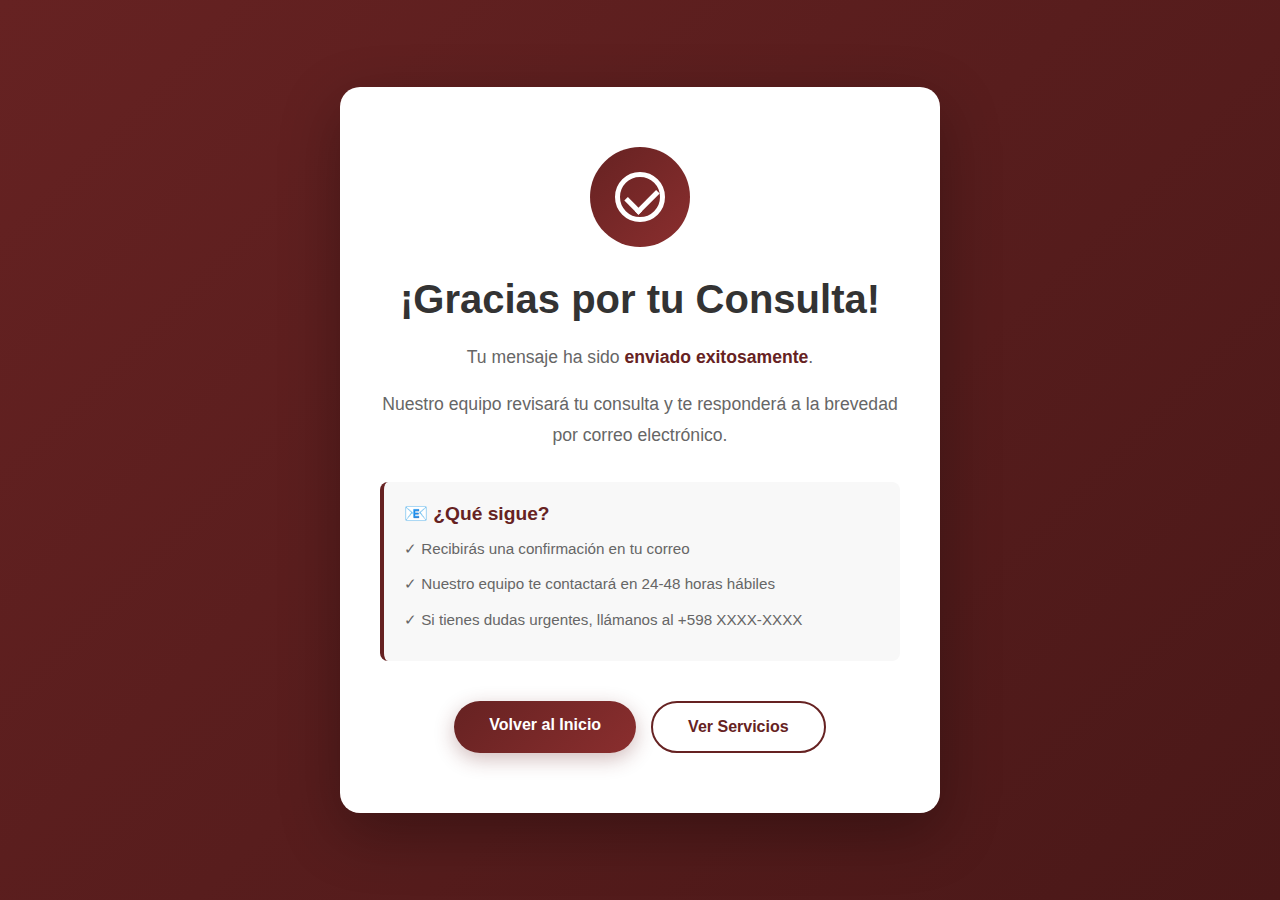
<file: gracias.html>
<!DOCTYPE html>
<html lang="es">
<head>
    <meta charset="UTF-8">
    <meta name="viewport" content="width=device-width, initial-scale=1.0">
    <title>¡Gracias por tu Consulta! - Está Rico!</title>
    <style>
        * {
            margin: 0;
            padding: 0;
            box-sizing: border-box;
        }

        body {
            font-family: 'Segoe UI', Tahoma, Geneva, Verdana, sans-serif;
            background: linear-gradient(135deg, #662222 0%, #4a1818 100%);
            min-height: 100vh;
            display: flex;
            align-items: center;
            justify-content: center;
            padding: 20px;
        }

        .container {
            background: white;
            border-radius: 20px;
            padding: 60px 40px;
            max-width: 600px;
            text-align: center;
            box-shadow: 0 20px 60px rgba(0, 0, 0, 0.3);
            animation: slideUp 0.6s ease-out;
        }

        @keyframes slideUp {
            from {
                opacity: 0;
                transform: translateY(30px);
            }
            to {
                opacity: 1;
                transform: translateY(0);
            }
        }

        .success-icon {
            width: 100px;
            height: 100px;
            background: linear-gradient(135deg, #662222 0%, #8a2e2e 100%);
            border-radius: 50%;
            display: flex;
            align-items: center;
            justify-content: center;
            margin: 0 auto 30px;
            animation: scaleIn 0.5s ease-out 0.3s both;
        }

        @keyframes scaleIn {
            from {
                transform: scale(0);
            }
            to {
                transform: scale(1);
            }
        }

        .checkmark {
            width: 50px;
            height: 50px;
            border: 5px solid white;
            border-radius: 50%;
            position: relative;
        }

        .checkmark::after {
            content: '';
            position: absolute;
            left: 12px;
            top: 5px;
            width: 15px;
            height: 25px;
            border: solid white;
            border-width: 0 5px 5px 0;
            transform: rotate(45deg);
        }

        h1 {
            color: #333;
            font-size: 2.5rem;
            margin-bottom: 20px;
            font-weight: 700;
        }

        p {
            color: #666;
            font-size: 1.1rem;
            line-height: 1.8;
            margin-bottom: 15px;
        }

        .highlight {
            color: #662222;
            font-weight: 600;
        }

        .buttons {
            display: flex;
            gap: 15px;
            justify-content: center;
            margin-top: 40px;
            flex-wrap: wrap;
        }

        .btn {
            padding: 15px 35px;
            border-radius: 50px;
            text-decoration: none;
            font-weight: 600;
            font-size: 1rem;
            transition: all 0.3s ease;
            display: inline-block;
        }

        .btn-primary {
            background: linear-gradient(135deg, #662222 0%, #8a2e2e 100%);
            color: white;
            box-shadow: 0 6px 20px rgba(102, 34, 34, 0.3);
        }

        .btn-primary:hover {
            transform: translateY(-3px);
            box-shadow: 0 10px 30px rgba(102, 34, 34, 0.4);
        }

        .btn-secondary {
            background: white;
            color: #662222;
            border: 2px solid #662222;
        }

        .btn-secondary:hover {
            background: #662222;
            color: white;
            transform: translateY(-3px);
        }

        .info-box {
            background: #f8f8f8;
            border-left: 4px solid #662222;
            padding: 20px;
            margin-top: 30px;
            border-radius: 8px;
            text-align: left;
        }

        .info-box h3 {
            color: #662222;
            margin-bottom: 10px;
            font-size: 1.2rem;
        }

        .info-box p {
            margin-bottom: 8px;
            font-size: 0.95rem;
        }

        @media (max-width: 768px) {
            .container {
                padding: 40px 25px;
            }

            h1 {
                font-size: 2rem;
            }

            p {
                font-size: 1rem;
            }

            .buttons {
                flex-direction: column;
            }

            .btn {
                width: 100%;
            }
        }
    </style>
</head>
<body>
    <div class="container">
        <div class="success-icon">
            <div class="checkmark"></div>
        </div>

        <h1>¡Gracias por tu Consulta!</h1>
        
        <p>Tu mensaje ha sido <span class="highlight">enviado exitosamente</span>.</p>
        
        <p>Nuestro equipo revisará tu consulta y te responderá a la brevedad por correo electrónico.</p>

        <div class="info-box">
            <h3>📧 ¿Qué sigue?</h3>
            <p>✓ Recibirás una confirmación en tu correo</p>
            <p>✓ Nuestro equipo te contactará en 24-48 horas hábiles</p>
            <p>✓ Si tienes dudas urgentes, llámanos al +598 XXXX-XXXX</p>
        </div>

        <div class="buttons">
            <a href="index.html" class="btn btn-primary">Volver al Inicio</a>
            <a href="index.html#maquinas" class="btn btn-secondary">Ver Servicios</a>
        </div>
    </div>
</body>
</html>
</file>
